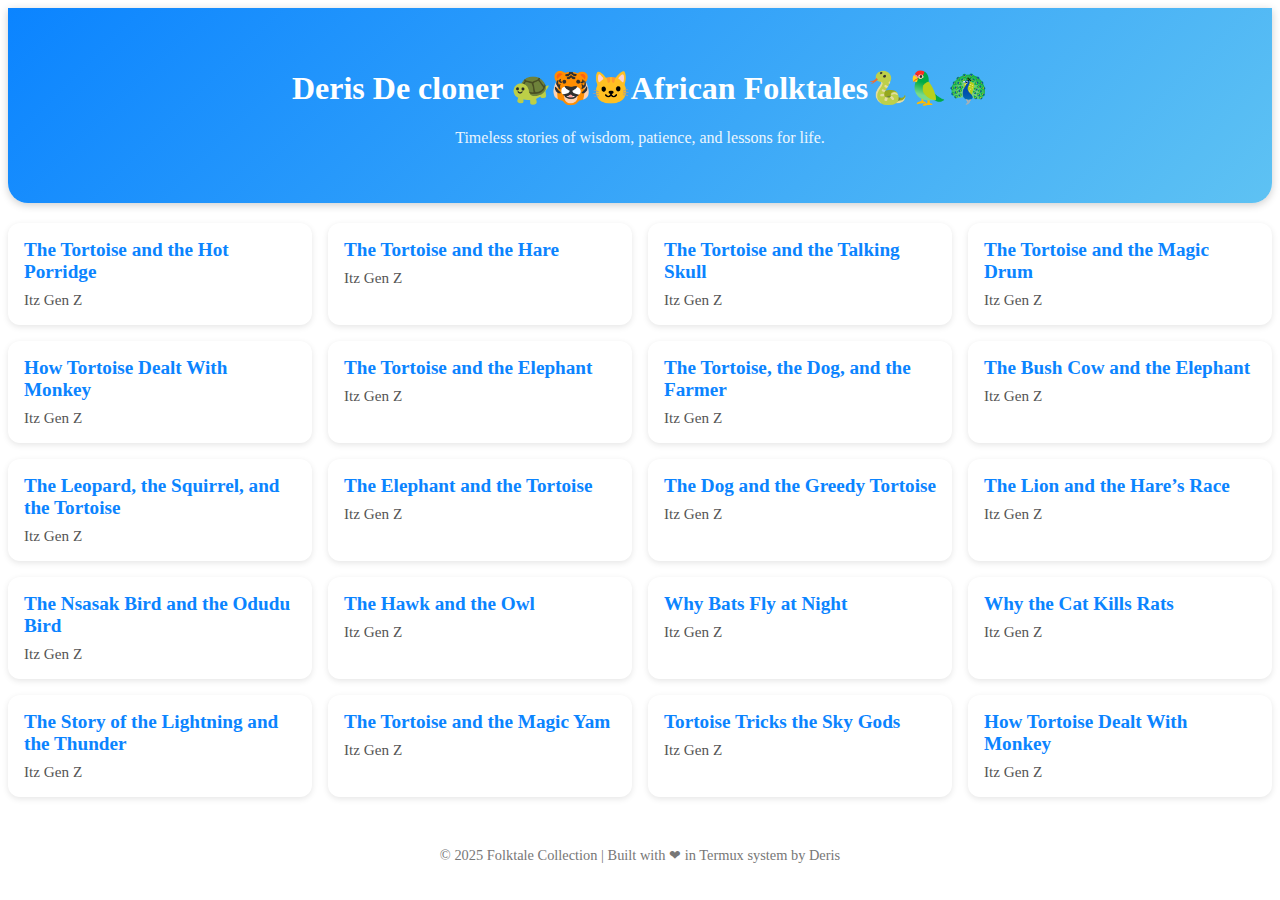
<file: index.html>
<!DOCTYPE html>
<html lang="en">
  <head>
 <script async src="https://pagead2.googlesyndication.com/pagead/js/adsbygoogle.js?client=ca-pub-5018473141244488"
     crossorigin="anonymous"></script>
    <meta charset="UTF-8">
  <meta name="viewport" content="width=device-width,initial-scale=1.0">
  <title>Folktale Stories</title>
<style>
    /* Extra styles for homepage */
    .hero {
      background: linear-gradient(135deg, #0b84ff, #5ec2f3);
      color: white; padding: 40px 20px; text-align: center;
      border-radius: 0 0 20px 20px;
      box-shadow: 0 2px 8px rgba(0,0,0,0.2);
    }g
    .hero h1 {
      margin: 0; font-size: 1.8em;
    }
    .hero p {
      font-size: 1em; opacity: 0.9; margin-top: 8px;
    }
    .story-grid {
      display: grid; gap: 16px;
      grid-template-columns: repeat(auto-fit, minmax(250px, 1fr));
      margin-top: 20px;
    }
    .story-card {
      background: white; border-radius: 12px;
      padding: 16px; box-shadow: 0 2px 6px rgba(0,0,0,0.1);
      transition: transform 0.2s, box-shadow 0.2s;
      text-decoration: none; color: inherit;
      display: block;
    }
    .story-card:hover {
      transform: translateY(-4px);
      box-shadow: 0 4px 12px rgba(0,0,0,0.15);
    }
    .story-card h2 {
      margin: 0; font-size: 1.2em; color: #0b84ff;
    }
    .story-card p {
      margin: 8px 0 0; font-size: 0.95em; color: #555;
    }
    footer {
      margin-top: 40px; text-align: center; font-size: 0.9em;
      color: #777; padding: 10px;
    }
  </style>
</head>
<body>
  <header class="hero">
    <h1>Deris De cloner 🐢🐯🐱African Folktales🐍🦜🦚</h1>
    <p>Timeless stories of wisdom, patience, and lessons for life.</p>
  </header>

  <main>
    <div id="story-list" class="story-grid"></div>
  </main>

  <footer>
    © 2025 Folktale Collection | Built with ❤ in Termux system by Deris 
  </footer>

  <script src="stories.js"></script>
  <script>
    const list = document.getElementById('story-list');
    stories.forEach(s => {
      const card = document.createElement('a');
      card.className = "story-card";
      card.href = "story.html?id=" + s.id;
      card.innerHTML = `<h2>${s.title}</h2><p>${s.author}</p>`;
      list.appendChild(card);
    });
  </script>
</body>
</html>
</file>
